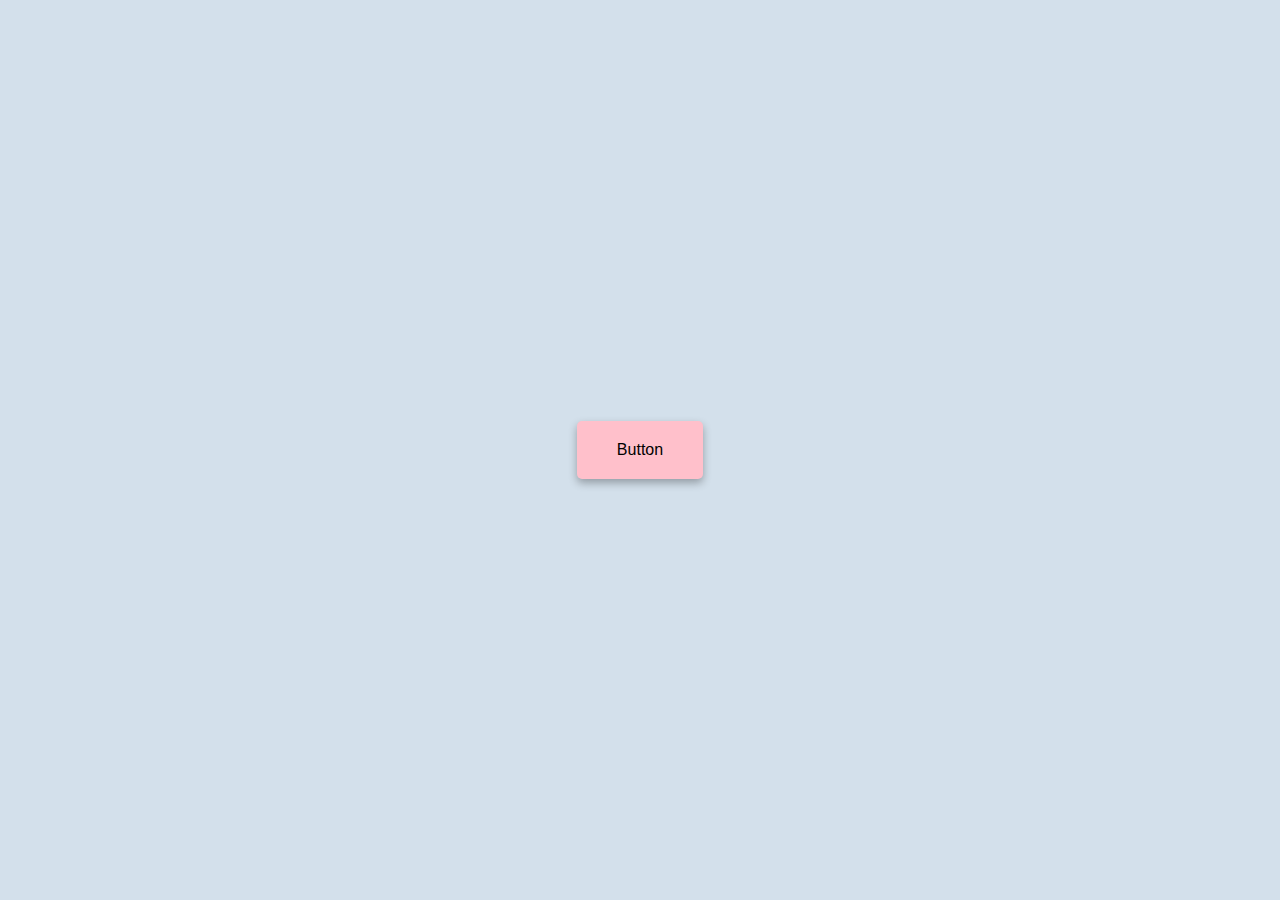
<file: Button Ripple Effect/index.html>
<html lang="en">
<head>
    <meta charset="UTF-8">
    <meta http-equiv="X-UA-Compatible" content="IE=edge">
    <meta name="viewport" content="width=device-width, initial-scale=1.0">
    <title>Ripple Effect</title>
    <link rel="stylesheet" href="style.css">
</head>
<body>
    <a href="#" class="btn"><span>Button</span></a>
    <script src="index.js"></script>
</body>
</html>
</file>
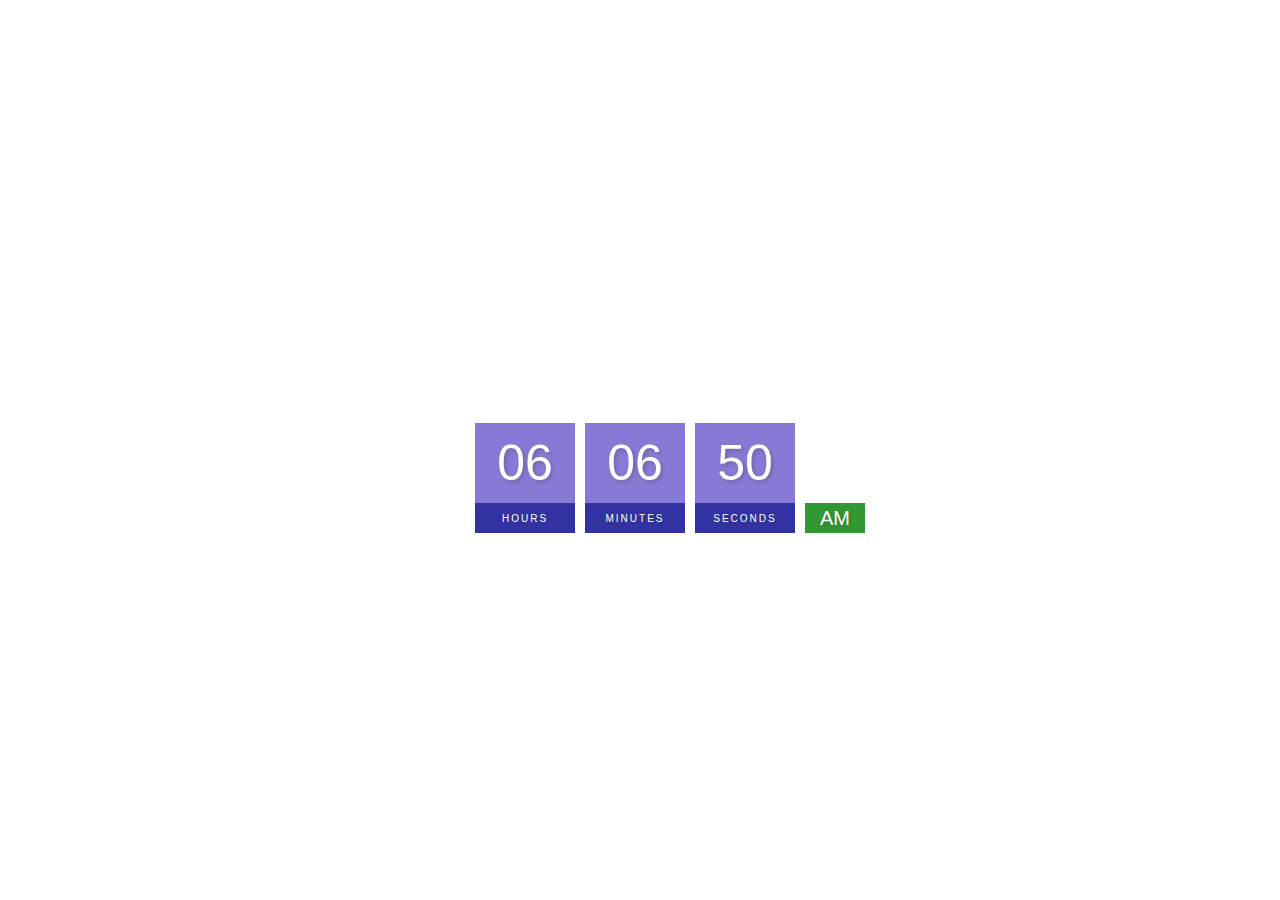
<file: digitalClock/index.html>
<!DOCTYPE html>
<html lang="en">
  <head>
    <meta charset="UTF-8" />
    <meta http-equiv="X-UA-Compatible" content="IE=edge" />
    <meta name="viewport" content="width=device-width, initial-scale=1.0" />
    <title>Digital Clock</title>
    <link rel="stylesheet" href="style.css" />
  </head>
  <body>
    <h2>Digital Clock</h2>
    <div class="clock">
      <div>
        <span id="hour">00</span>
        <span class="text">Hours</span>
      </div>
      <div>
        <span id="minutes">00</span>
        <span class="text">Minutes</span>
      </div>
      <div>
        <span id="seconds">00</span>
        <span class="text">Seconds</span>
      </div>
      <div>
        <span id="ampm">AM</span>
      </div>
    </div>
    <script src="index.js"></script>
  </body>
</html>
</file>
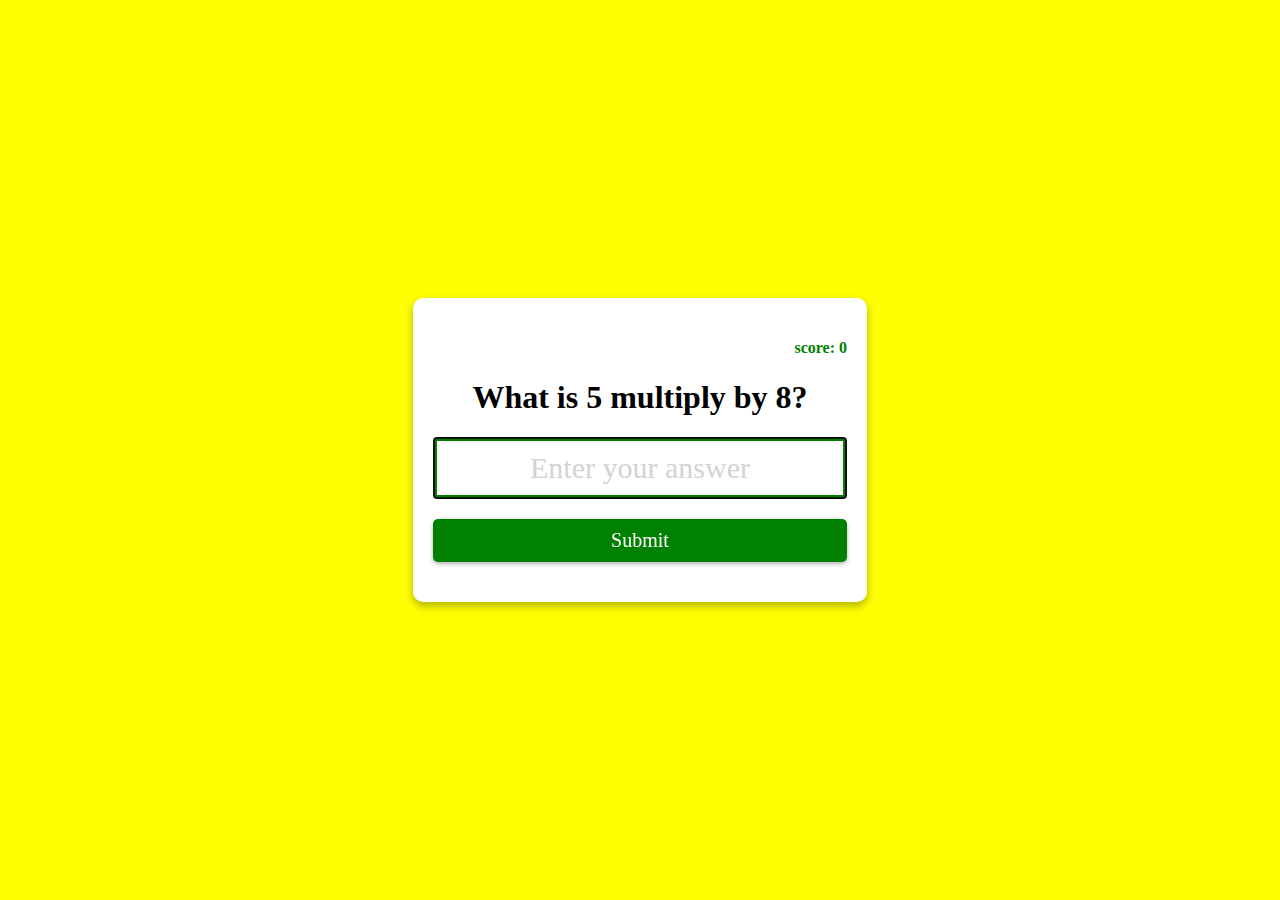
<file: Multiplication/index.html>
<html lang="en">
<head>
    <meta charset="UTF-8">
    <meta http-equiv="X-UA-Compatible" content="IE=edge">
    <meta name="viewport" content="width=device-width, initial-scale=1.0">
    <title>Multiplication</title>
    <link rel="stylesheet" href="style.css">
</head>
<body>
    <form class= "form" id="form">
        <h4 class="score" id="score"> score : 0 </h4>
        <h1 id="question">What is 1 multiply by 1?</h1>
        <input type="text" class="input" id="input" placeholder="Enter your answer" autofocus autocomplete="off">
        <button type = "submit" class="btn">Submit</button>
    </form>
    <script src="index.js"></script>
</body>
</html>
</file>
<file: Button Ripple Effect/style.css>
body{
    margin: 0;
    display: flex;
    justify-content: center;
    align-items: center;
    height: 100vh;
    background-color: rgb(211, 224, 235);
    font-family: sans-serif;
}
.btn{
    background-color: pink;
    padding: 20px 40px ;
    border-radius: 5px;
    box-shadow: 0 4px 8px rgba(0, 0 , 0 , 0.3);
    text-decoration: none;
    color: black;
    position: relative;
    overflow: hidden;
}
.btn span{
    position: relative;
    z-index: 1;
}
.btn::before{
    content: "";
    position: absolute;
    background-color: orangered;
    width: 0px;
    height: 0px;
    left : var(--xPos) ;
    top : var(--yPos);
    transform : translate(-50% , -50%);
    border-radius: 50%;
    transition: width 0.5s , height 0.5s;
}
.btn:hover::before{
    width: 300px;
    height: 300px;
}
</file>
<file: digitalClock/style.css>
body {
    margin: 0;
    font-family: sans-serif;
    display: flex;
    flex-direction: column;
    align-items: center;
    height: 100vh;
    justify-content: center;
    background: url("https://images.unsplash.com/photo-1499002238440-d264edd596ec?ixlib=rb-1.2.1&ixid=MnwxMjA3fDB8MHxwaG90by1wYWdlfHx8fGVufDB8fHx8&auto=format&fit=crop&w=1470&q=80");
    background-size: cover;
    overflow: hidden;
  }
  
  h2 {
    text-transform: uppercase;
    letter-spacing: 4px;
    font-size: 20px;
    text-align: center;
    color: white;
  }
  
  .clock {
    display: flex;
  }
  
  .clock div {
    margin: 5px;
    position: relative;
  }
  
  .clock span {
    width: 100px;
    height: 80px;
    background: slateblue;
    opacity: 0.8;
    color: white;
    display: flex;
    justify-content: center;
    align-items: center;
    font-size: 50px;
    text-shadow: 2px 2px 4px rgba(0, 0, 0, 0.3);
  }
  
  .clock .text {
    height: 30px;
    font-size: 10px;
    text-transform: uppercase;
    letter-spacing: 2px;
    background: darkblue;
    opacity: 0.8;
  }
  
  .clock #ampm {
    bottom: 0;
    position: absolute;
    width: 60px;
    height: 30px;
    font-size: 20px;
    background: green;
  }
</file>
<file: Multiplication/style.css>
body{
    margin : 0 ;
    display : flex ;
    justify-content:center ;
    height: 100vh;
    align-items: center;
    text-align: center;
    background-color: yellow;
    font-family: cursive;
}
.form{
    background-color:  white ;
    padding: 20px;
    box-shadow: 0 4px 8px rgba(0 , 0 , 0 , 0.3);
    border-radius:10px ;
    margin : 10px ;
}
.input{
    display: block;
    width: 100%;
    box-sizing: border-box;
    font-size: 30px;
    text-align: center;
    padding: 10px;
    border: solid 4px green;
}
.input::placeholder{
    color: lightgray ;
    font-family: cursive;
}
.btn{
    background-color: green;
    color: white;
    border : none ;
    display: block;
    font-size: 20px;
    width: 100%;
    padding: 10px;
    font-family: cursive;
    margin: 20px 0;
    border-radius: 5px;
    box-shadow: 0 2px 4px rgba(0 , 0 , 0 , 0.3);
    cursor: pointer ;
}
.btn:hover{
    filter: brightness(0.9);
}
.score{
    color : green;
    text-align: right;
    
}
</file>
